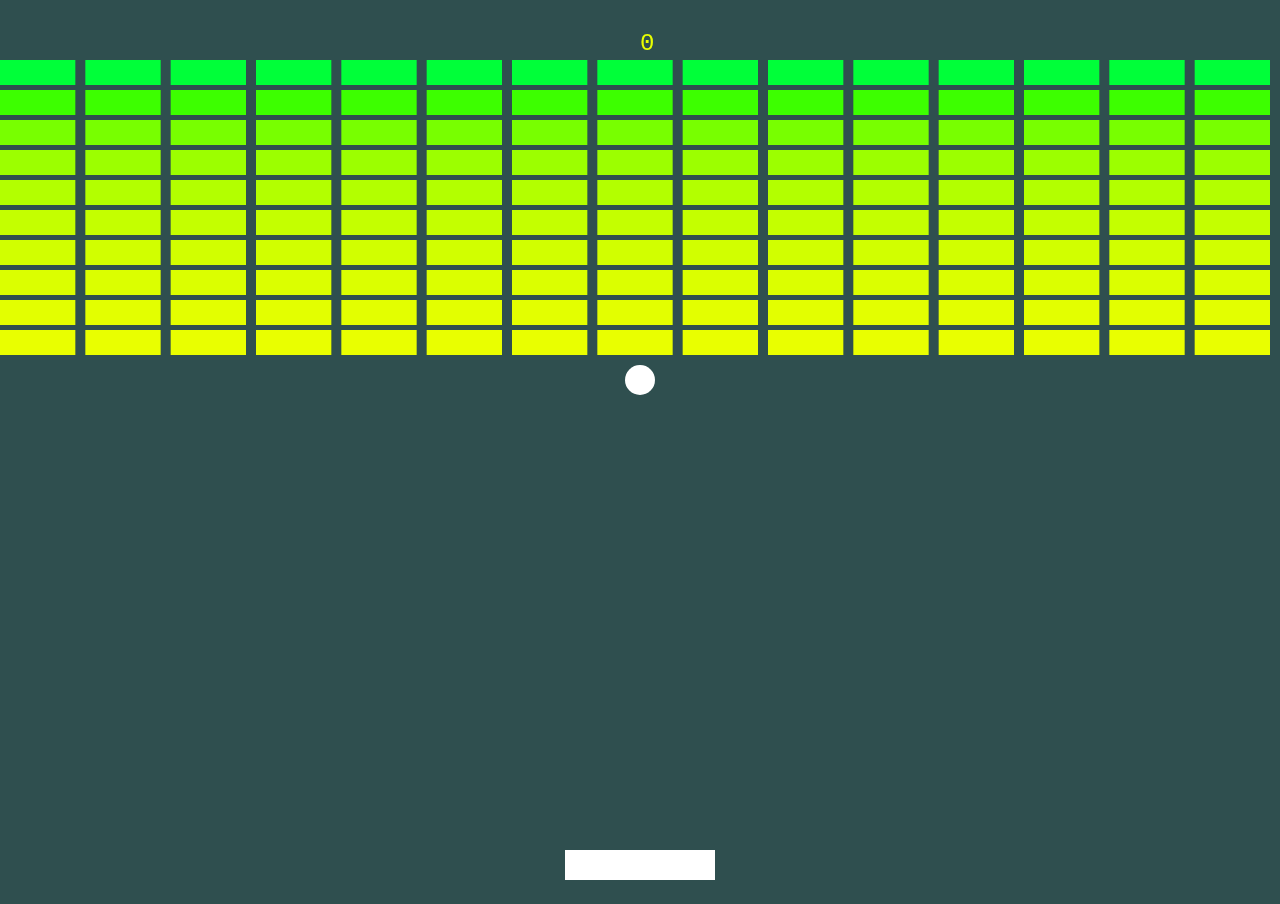
<file: breakout.html>
<!DOCTYPE html>
<html lang="en">
<head>
    <meta charset="UTF-8">
    <meta http-equiv="X-UA-Compatible" content="IE=edge">
    <meta name="viewport" content="width=device-width, initial-scale=1.0">
    <link rel="stylesheet" href="style2.css">
    <title>Document</title>
</head>
<body>
    <canvas></canvas>
</body>
</html>
<script src="breakout.js"></script>
</file>
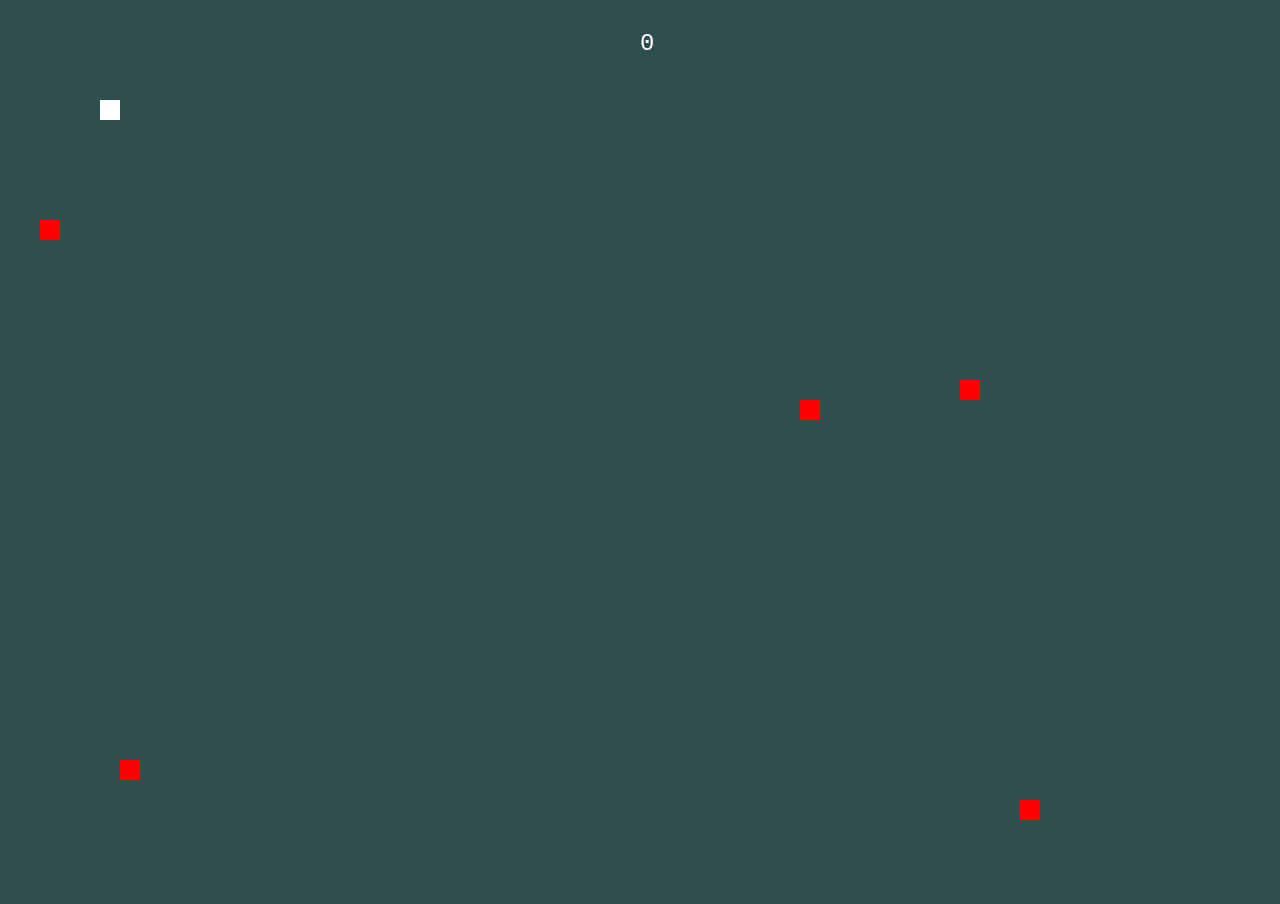
<file: snake.html>
<!DOCTYPE html>
<html lang="en">
<head>
    <meta charset="UTF-8">
    <meta http-equiv="X-UA-Compatible" content="IE=edge">
    <meta name="viewport" content="width=device-width, initial-scale=1.0">
    <link rel="stylesheet" href="style.css">
    <title>Document</title>
</head>
<body>
    <canvas></canvas>
</body>
</html>
<script src="snake.js"></script>
</file>
<file: style2.css>
body {
    background-color: darkslategray;
    height: 100vh;
    overflow: hidden;
    margin: 0;
}
</file>
<file: style.css>
body {
    background-color: darkslategray;
    height: 100vh;
    overflow: hidden;
    margin: 0;
}

div {
    position: absolute;
    width: 20px;
    height: 20px;
    border-radius: 50%;
}
</file>
